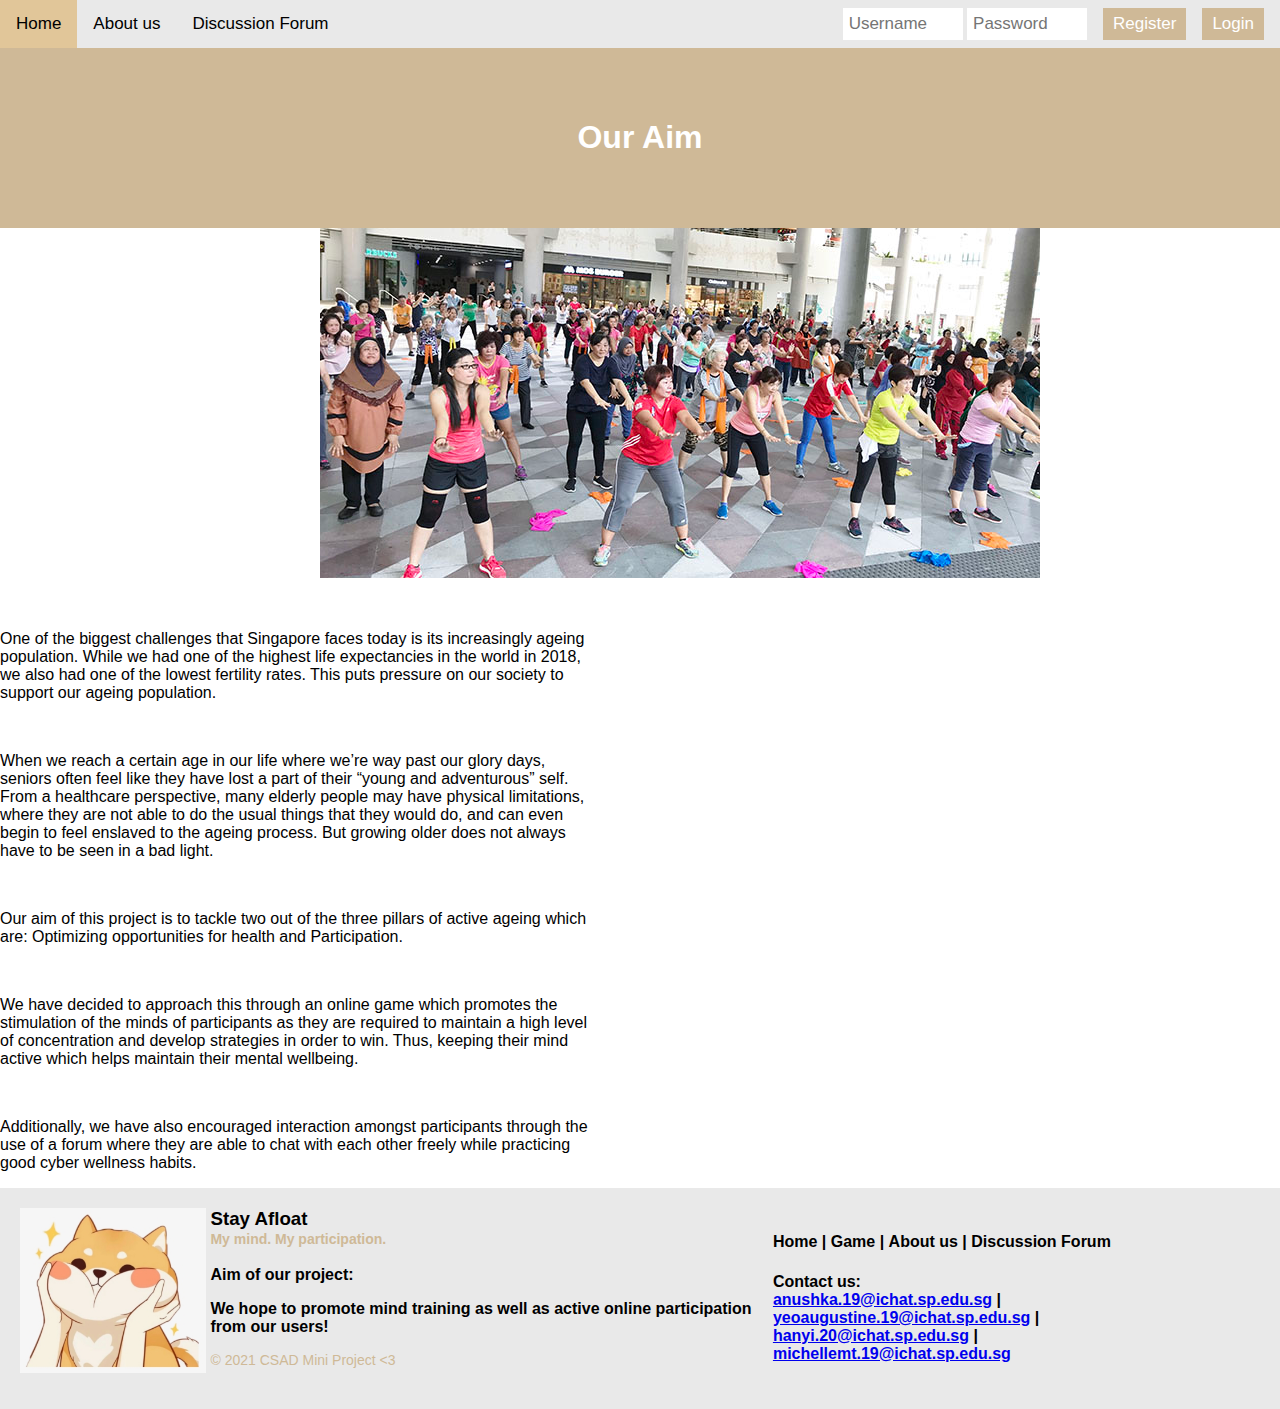
<file: about_aim.html>
<!DOCTYPE html>
<html>
    <head>
        <link href="./style/login_stylesheet.css" type="text/css"rel="stylesheet">
        <link rel="stylesheet" href="https://www.w3schools.com/w3css/3/w3.css">
        <meta charset="UTF-8">
        <meta name="viewport" content="width=device-width, initial-scale=1.0">
        <title>Our Aim</title>
<style>
   
    body {
  font-family: Arial, Helvetica, sans-serif;
  margin: 0;
  
}

    html {
  box-sizing: border-box;
}

*, *:before, *:after {
  box-sizing: inherit;
}

    .column {
  float: left;
  width: 33.3%;
  margin-bottom: 16px;
  padding: 0 8px;
    }
    
    .card {
  box-shadow: 0 4px 8px 0 rgba(0, 0, 0, 0.2);
  margin: 8px;
    }

    .about-section {
  padding: 50px;
  text-align: center;
  background-color: #CFB997;
  color: white;
    }

    .container {
  padding: 0 16px;
    }

    .container::after, .row::after {
  content: "";
  clear: both;
  display: table;
    }

    .title {
  color: grey;
    }

    .button {
  border: none;
  outline: 0;
  display: inline-block;
  padding: 8px;
  color: white;
  background-color: #CFB997;
  text-align: center;
  cursor: pointer;
  width: 100%;
    }

    .button:hover {
  background-color: #555;
    }
    
    .center {
  display: block;
  margin-left: auto;
  margin-right: auto;
  width: 50%;
}

@media screen and (max-width: 650px) {
  .column {
    width: 100%;
    display: block;
  }
}
</style>
  </head>
<body>
  
  <!-- Navigation Bar -->      
    <div class="topnavbar">
        <div class="topnav">
            <a href="./">Home</a>
            <a href="./about_page.html">About us</a>
            <a href="./forum.html">Discussion Forum</a>
            
                <form method="post" action="<?php echo htmlspecialchars($_SERVER['PHP_SELF'])?>">
                    <div class="login-container">
                    <input type="text" placeholder="Username" name="username">
                    <input type="password" placeholder="Password" name="psw">
                    <button type="submit" name="login_user">Login</button>
                    <button type="button" onclick="register()">Register</button>
                    </div>
                </form>
                         
        </div> 
    </div>
            
  <script>
        function register() {
            location.replace("./insert_register.html")
        }
        </script>

  <!-- Header -->
  <div class="about-section">
  <h1>Our Aim</h1>
  </div>
  
  <!-- Slideshow -->   
    <section class="center">
  <img class="mySlides" src="./assets/activeaging1.jpg" >
  <img class="mySlides" src="./assets/activeaging2.jpg" >
  <img class="mySlides" src="./assets/activeaging3.jpg" >
  </section>
    
    
<!-- Description -->
<section class="w3-container w3-center w3-content" style="max-width:600px">
  <br><br>
  <p>One of the biggest challenges that Singapore faces today is its 
     increasingly ageing population. While we had one of the highest life 
     expectancies in the world in 2018, we also had one of the lowest fertility
     rates. This puts pressure on our society to support our ageing population.</p>
  <br>
  <p>When we reach a certain age in our life where we’re way past our glory days,
      seniors often feel like they have lost a part of their “young and adventurous”
      self. From a healthcare perspective, many elderly people may have physical
      limitations, where they are not able to do the usual things that they would
      do, and can even begin to feel enslaved to the ageing process. But growing
      older does not always have to be seen in a bad light. </p>
  <br>
  <p>Our aim of this project is to tackle two out of the three pillars of active
     ageing which are: Optimizing opportunities for health and Participation. </p>
  <br>   
  <p>We have decided to approach this through an online game which promotes the 
     stimulation of the minds of participants as they are required to maintain a
     high level of concentration and develop strategies in order to win. Thus, 
     keeping their mind active which helps maintain their mental wellbeing.</p>
  <br>
  <p>Additionally, we have also encouraged interaction amongst participants 
     through the use of a forum where they are able to chat with each other 
     freely while practicing good cyber wellness habits.</p>
</section>

<footer class="footer-distributed">
        <img src="./assets/corgi.png" height="165">
        <div class="footer-left">
            <h3>Stay Afloat</h3>
            <span style="font-size: 14px; color: #CFB997;">My mind. My participation. </span><br><br>
                <span>Aim of our project:</span>
                <p>We hope to promote mind training as well as active online participation from our users!</p>
            <p class="footer-name">© 2021 CSAD Mini Project <3</p>
        </div>

        <div class="footer-right">
            <p class="footer-about">
                <p class="footer-links">
                <a href="./">Home</a>
                |
                <a href="./game.html">Game</a>
                |
                <a href="./about_page.html">About us</a>
                |
                <a href="./forum.html">Discussion Forum</a></p>
            <div>
                <i class="envelope"></i>
                <p>Contact us: <br>
                    <a href="mailto:anushka.19@ichat.sp.edu.sg">anushka.19@ichat.sp.edu.sg</a> |
                    <a href="mailto:yeoaugustine.19@ichat.sp.edu.sg">yeoaugustine.19@ichat.sp.edu.sg</a> |
                    <a href="mailto:hanyi.20@ichat.sp.edu.sg">hanyi.20@ichat.sp.edu.sg</a> |
                    <a href="mailto:michellemt.19@ichat.sp.edu.sg">michellemt.19@ichat.sp.edu.sg</a>
                </p>
            </div>
        </div>
    </footer>

        <!-- JavaScript -->
        <script>
            var myIndex = 0;
            carousel();
            
        function carousel() {
        var i;
        var x = document.getElementsByClassName("mySlides");
        for (i = 0; i < x.length; i++) {
        x[i].style.display = "none";
        }
        myIndex++;
        if (myIndex > x.length) {myIndex = 1}
        x[myIndex-1].style.display = "block";
        setTimeout(carousel, 3000);
        }
        </script>
        <script type ="text/javascript" src="./style/navigation.js"></script>

    </body>
</html>
</file>
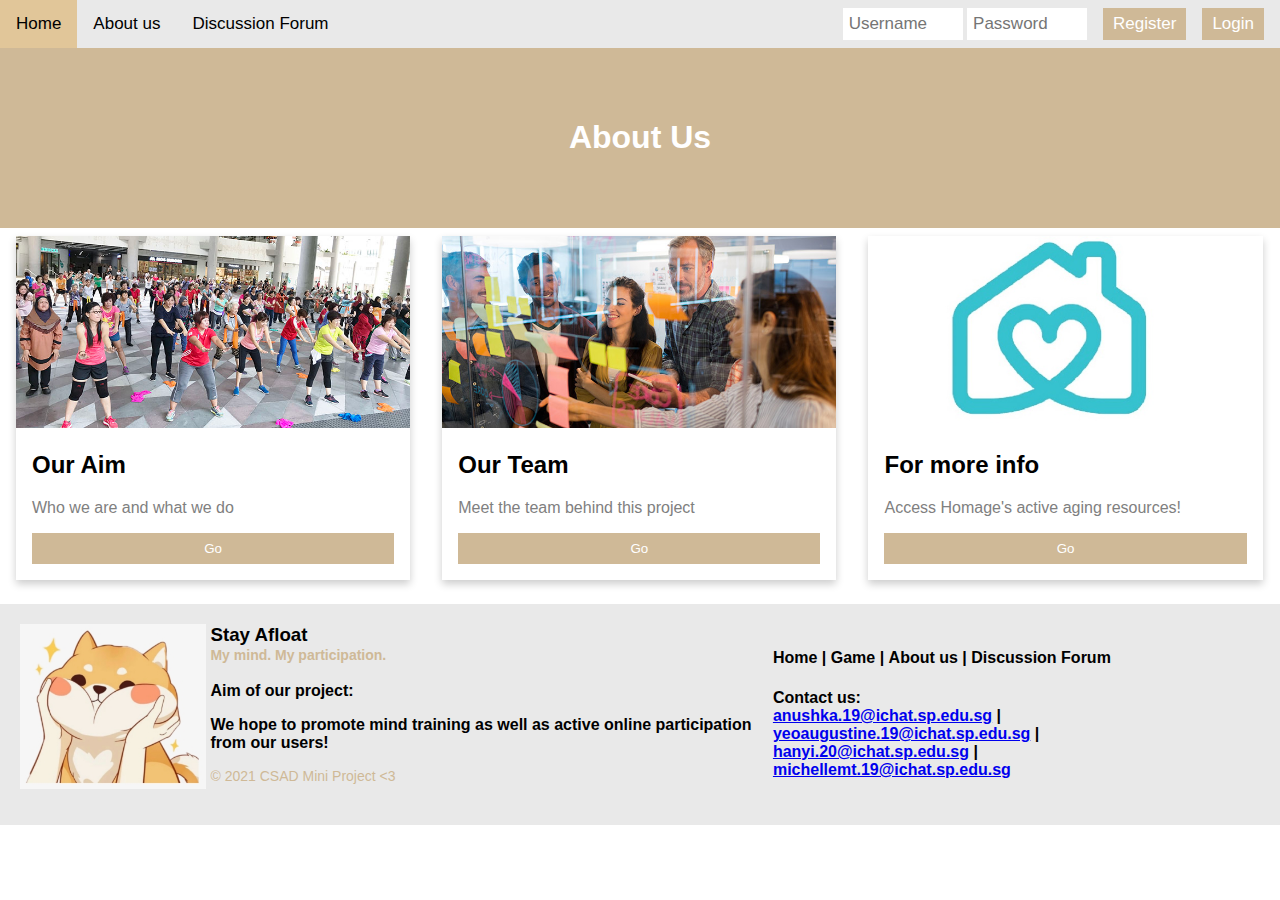
<file: about_page.html>
<!DOCTYPE html>
<html>
    <head>
        <link href="./style/login_stylesheet.css" type="text/css" rel="stylesheet">
        <meta charset="UTF-8">
        <title>About Page</title>
        <meta name="viewport" content="width=device-width, initial-scale=1.0">
      
<style>
    body {
  font-family: Arial, Helvetica, sans-serif;
  margin: 0;
  }

    html {
  box-sizing: border-box;
  }

*, *:before, *:after {
  box-sizing: inherit;
  }

    .column {
  float: left;
  width: 33.3%;
  margin-bottom: 16px;
  padding: 0 8px;
  }
    
    .card {
  box-shadow: 0 4px 8px 0 rgba(0, 0, 0, 0.2);
  margin: 8px;
  }

    .about-section {
  padding: 50px;
  text-align: center;
  background-color: #CFB997;
  color: white;
  }

    .container {
  padding: 0 16px;
    }

    .container::after, .row::after {
  content: "";
  clear: both;
  display: table;
    }

    .title {
  color: grey;
    }

    .button {
  border: none;
  outline: 0;
  display: inline-block;
  padding: 8px;
  color: white;
  background-color: #CFB997;
  text-align: center;
  cursor: pointer;
  width: 100%;
    }
      
    .button:hover {
  background-color: #555;
    }

@media screen and (max-width: 650px) {
  .column {
    width: 100%;
    display: block;
  }
}
</style>
    </head>
  
    <body>   
  <div class="topnavbar">
        
        <div class="topnav">
            <a href="./" >Home</a>
            <a href="./about_page.html">About us</a>
            <a href="./forum.html">Discussion Forum</a>
            
                <form method="post" action="<?php echo htmlspecialchars($_SERVER['PHP_SELF'])?>">
                    <div class="login-container">
                    <input type="text" placeholder="Username" name="username">
                    <input type="password" placeholder="Password" name="psw">
                    <button type="submit" name="login_user">Login</button>
                    <button type="button" onclick="register()">Register</button>
                    </div>
                </form>
        </div> 
    </div>
            
        <script>
        function register() {
            location.replace("./insert_register.html")
        }
        </script>

  <!-- Header -->      
  <div class="about-section">
  <h1>About Us</h1>
  </div>

 <div class="row">
  <div class="column">
    <div class="card">
      <img src="./assets/activeaging1.jpg" alt="Aim" style="width:100%">
      <div class="container">
        <h2>Our Aim</h2>
        <p class="title">Who we are and what we do</p>
        <p><button class="button" onclick="navigateAim()">Go</button></p>
      </div>
    </div>
  </div>

  <div class="column">
    <div class="card">
      <img src="./assets/team.jpg" alt="Team" style="width:100%">
      <div class="container">
        <h2>Our Team</h2>
        <p class="title">Meet the team behind this project</p>
        <p><button class="button" onclick="navigateTeam()">Go</button></p>
      </div>
    </div>
  </div>

  <div class="column">
    <div class="card">
      <img src="./assets/homage.jpg" alt="Homage" style="width:93%">
      <div class="container">
        <h2>For more info</h2>
        <p class="title">Access Homage's active aging resources!</p>
        <p><button class="button" onclick="navigatePartner()">Go</button></p>
      </div>
    </div>
  </div>
</div>
  
  
  

<footer class="footer-distributed">
        <img src="./assets/corgi.png" height="165">
        <div class="footer-left">
            <h3>Stay Afloat</h3>
            <span style="font-size: 14px; color: #CFB997;">My mind. My participation. </span><br><br>
                <span>Aim of our project:</span>
                <p>We hope to promote mind training as well as active online participation from our users!</p>
            <p class="footer-name">© 2021 CSAD Mini Project <3</p>
        </div>

        <div class="footer-right">
            <p class="footer-about">
                <p class="footer-links">
                <a href="./">Home</a>
                |
                <a href="./game.html">Game</a>
                |
                <a href="./about_page.html">About us</a>
                |
                <a href="./forum.html">Discussion Forum</a></p>
            <div>
                <i class="envelope"></i>
                <p>Contact us: <br>
                    <a href="mailto:anushka.19@ichat.sp.edu.sg">anushka.19@ichat.sp.edu.sg</a> |
                    <a href="mailto:yeoaugustine.19@ichat.sp.edu.sg">yeoaugustine.19@ichat.sp.edu.sg</a> |
                    <a href="mailto:hanyi.20@ichat.sp.edu.sg">hanyi.20@ichat.sp.edu.sg</a> |
                    <a href="mailto:michellemt.19@ichat.sp.edu.sg">michellemt.19@ichat.sp.edu.sg</a>
                </p>
            </div>
        </div>
    </footer>

        <!-- JavaScript -->
    <script type ="text/javascript" src="./style/navigation.js"></script>
     
    </body>
</html>
</file>
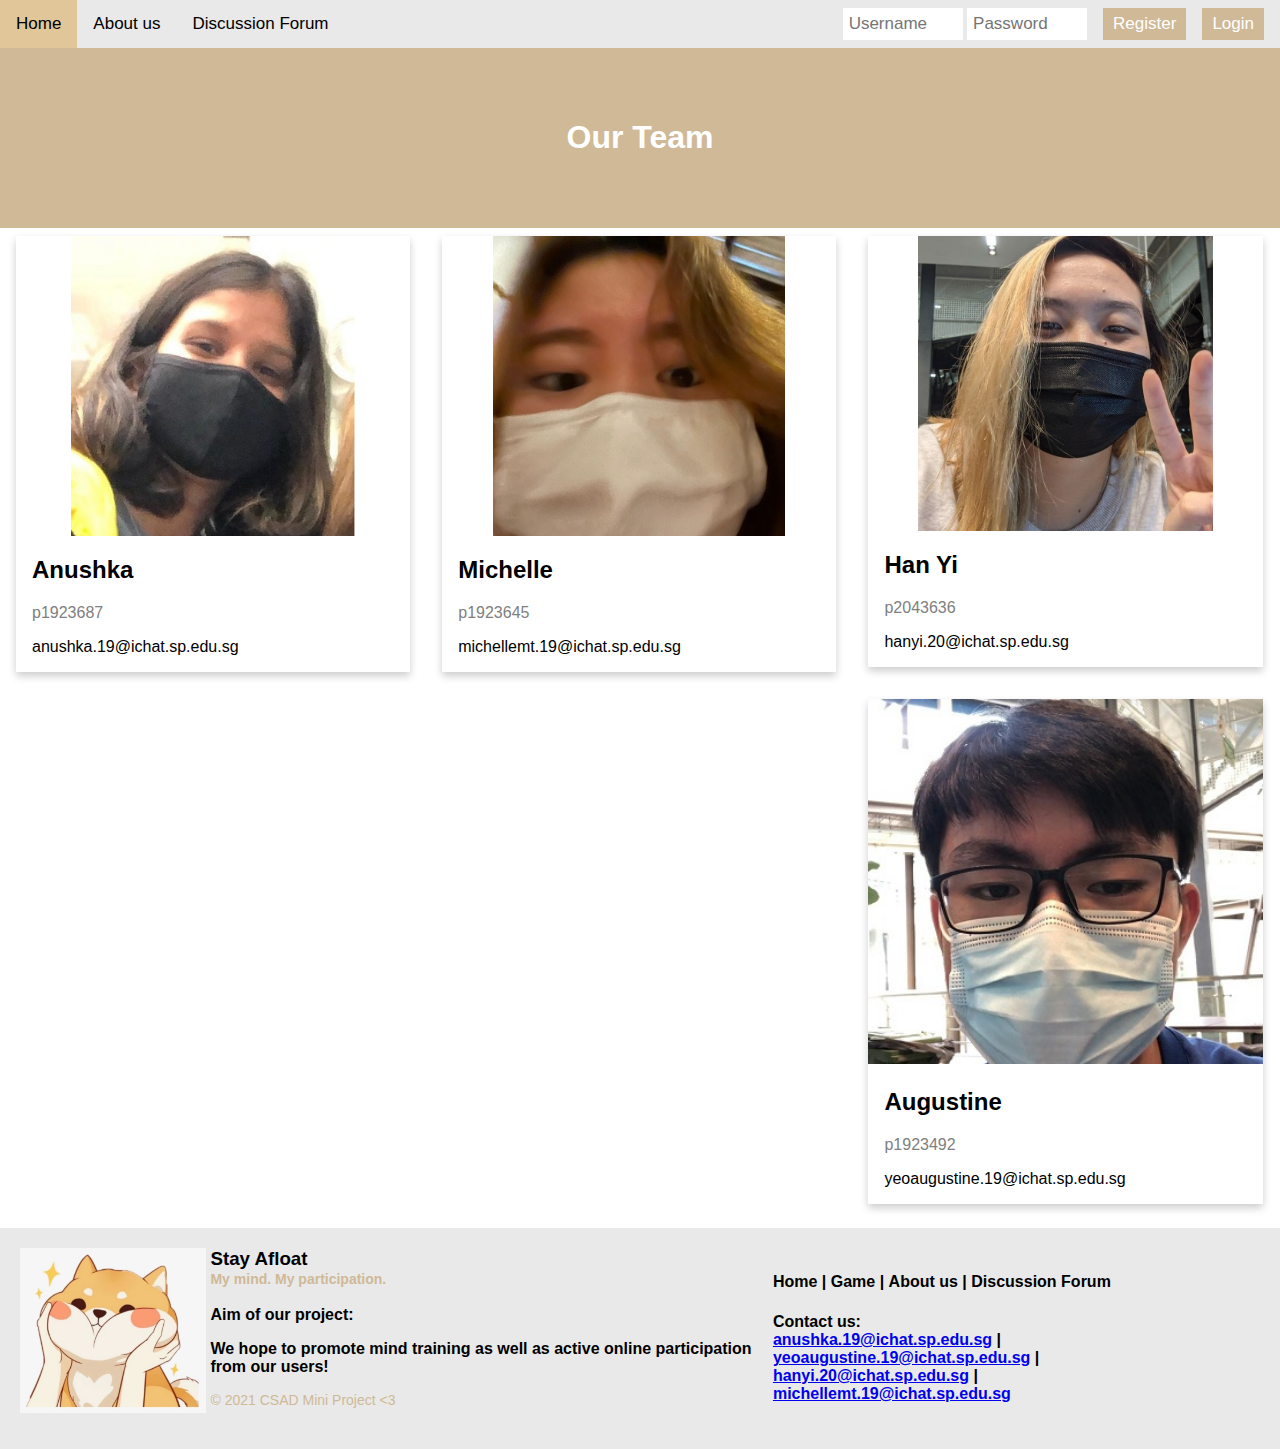
<file: about_team.html>
<!DOCTYPE html>
<html>
    <head>
        <link href="./style/login_stylesheet.css" type="text/css" rel="stylesheet">
     <link rel="stylesheet" href="https://www.w3schools.com/w3css/3/w3.css">
     <title>About Team</title>
        <meta charset="UTF-8">
        <meta name="viewport" content="width=device-width, initial-scale=1.0">
        <style>
   
        body {
        font-family: Arial, Helvetica, sans-serif;
        margin: 0;
        }

        html {
        box-sizing: border-box;
        }

        *, *:before, *:after {
        box-sizing: inherit;
        }

        .column {
         float: left;
         width: 33.3%;
         margin-bottom: 16px;
          padding: 0 8px;
        }
    
        .card {
         box-shadow: 0 4px 8px 0 rgba(0, 0, 0, 0.2);
         margin: 8px;
         }

       .about-section {
         padding: 50px;
         text-align: center;
         background-color: #CFB997;
         color: white;
         }

       .container {
         padding: 0 16px;
         }

       .container::after, .row::after {
         content: "";
         clear: both;
         display: table;
         }

       .title {
         color: grey;
         }

    .button {
  border: none;
  outline: 0;
  display: inline-block;
  padding: 8px;
  color: white;
  background-color: #CFB997;
  text-align: center;
  cursor: pointer;
  width: 100%;
    }

    .button:hover {
  background-color: #555;
    }
    
        .center {
  display: block;
  margin-left: auto;
  margin-right: auto;
  width: 50%;
}

@media screen and (max-width: 650px) {
  .column {
    width: 100%;
    display: block;
  }
}
</style>
</head>
<body>   
    <div class="topnavbar">
        
        <div class="topnav">
            <a href="./" >Home</a>
            <a href="./about_page.html">About us</a>
            <a href="./forum.html">Discussion Forum</a>
            
                <form method="post" action="<?php echo htmlspecialchars($_SERVER['PHP_SELF'])?>">
                    <div class="login-container">
                    <input type="text" placeholder="Username" name="username">
                    <input type="password" placeholder="Password" name="psw">
                    <button type="submit" name="login_user">Login</button>
                    <button type="button" onclick="register()">Register</button>
                    </div>
                </form>
                         
        </div> 
    </div>
            
        <script>
        function register() {
            location.replace("./insert_register.html")
        }
        </script>
  
  <!-- Header -->      
  <div class="about-section">
  <h1>Our Team</h1>
  </div>

 <div class="row">
  <div class="column">
    <div class="card">
      <img class="center" src="./assets/anushka.jpg" alt="Anushka" style="width:72%">
      <div class="container">
        <h2>Anushka</h2>
        <p class="title">p1923687</p>
        <p>anushka.19@ichat.sp.edu.sg</p>
      </div>
    </div>
  </div>

  <div class="column">
    <div class="card">
      <img class="center" src="./assets/michelle.jpg" alt="Michelle" style="width:74%">
      <div class="container">
        <h2>Michelle</h2>
        <p class="title">p1923645</p>
        <p>michellemt.19@ichat.sp.edu.sg</p>
      </div>
    </div>
  </div>

  <div class="column">
    <div class="card">
      <img class="center" src="./assets/hanyi.jpg" alt="Han Yi" style="width:75%">
      <div class="container">
        <h2>Han Yi</h2>
        <p class="title">p2043636</p>
        <p>hanyi.20@ichat.sp.edu.sg</p>
      </div>
    </div>
  </div>
     
  <div class="column">
    <div class="card">
      <img src="./assets/augustine.jpg" alt="Augustine" style="width:100%">
      <div class="container">
        <h2>Augustine</h2>
        <p class="title">p1923492</p>
        <p>yeoaugustine.19@ichat.sp.edu.sg</p>
      </div>
    </div>
  </div>
</div>
  
  
  
<footer class="footer-distributed">
        <img src="./assets/corgi.png" height="165">
        <div class="footer-left">
            <h3>Stay Afloat</h3>
            <span style="font-size: 14px; color: #CFB997;">My mind. My participation. </span><br><br>
                <span>Aim of our project:</span>
                <p>We hope to promote mind training as well as active online participation from our users!</p>
            <p class="footer-name">© 2021 CSAD Mini Project <3</p>
        </div>

        <div class="footer-right">
            <p class="footer-about">
                <p class="footer-links">
                <a href="./">Home</a>
                |
                <a href="./game.html">Game</a>
                |
                <a href="./about_page.html">About us</a>
                |
                <a href="./forum.html">Discussion Forum</a></p>
            <div>
                <i class="envelope"></i>
                <p>Contact us: <br>
                    <a href="mailto:anushka.19@ichat.sp.edu.sg">anushka.19@ichat.sp.edu.sg</a> |
                    <a href="mailto:yeoaugustine.19@ichat.sp.edu.sg">yeoaugustine.19@ichat.sp.edu.sg</a> |
                    <a href="mailto:hanyi.20@ichat.sp.edu.sg">hanyi.20@ichat.sp.edu.sg</a> |
                    <a href="mailto:michellemt.19@ichat.sp.edu.sg">michellemt.19@ichat.sp.edu.sg</a>
                </p>
            </div>
        </div>
    </footer>
        
        <!-- JavaScript -->
    <script type ="text/javascript" src="./style/navigation.js"></script>
     
    </body>
</html>
</file>
<file: style/login_stylesheet.css>
/*
To change this license header, choose License Headers in Project Properties.
To change this template file, choose Tools | Templates
and open the template in the editor.
*/
/* 
    Created on : Feb 16, 2021, 3:34:30 PM
    Author     : 65858
*/

/*top navigation bar css*/
.topnavbar {box-sizing: border-box;}

body {
  margin: 0;
  font-family: Arial, Helvetica, sans-serif;
}

.topnavbar .topnav {
  overflow: hidden;
  background-color: #e9e9e9;
}

.topnavbar .topnav a {
  float: left;
  display: block;
  color: black;
  text-align: center;
  padding: 14px 16px;
  text-decoration: none;
  font-size: 17px;
}

.topnavbar .topnav a:hover {
  background-color: #E1C699;
  color: black;
}

.topnavbar .topnav a:active {
  background-color: #FFFFFF;
  color: black;
}

.topnavbar .topnav .login-container {
  float: right;
}

.topnavbar .topnav input[type=text] {
  padding: 6px;
  margin-top: 8px;
  font-size: 17px;
  border: none;
  width:120px;
}

.topnavbar .topnav input[type=password] {
  padding: 6px;
  margin-right: 16px;
  margin-top: 8px;
  font-size: 17px;
  border: none;
  width:120px;
}

.topnavbar .topnav .login-container button {
  float: right;
  padding: 6px 10px;
  margin-top: 8px;
  margin-right: 16px;
  background-color: #CFB997;
  color: white;
  font-size: 17px;
  border: none;
  cursor: pointer;
}

.topnavbar .topnav .login-container button:hover {
  background-color: #E1C699;
}

/*when browser window is resized to below 700px*/
@media screen and (max-width: 700px) {
  .topnavbar .topnav .login-container {
    float: none;
  }
  .topnavbar .topnav a, .topnav input[type=text], .topnavbar .topnav .login-container button {
    float: none;
    display: block;
    text-align: left;
    width: 100%;
    margin: 0;
    padding: 14px;
  }
  .topnavbar .topnav input[type=text] {
    border: 1px solid #ccc;  
  }
  .topnavbar .topnav a, .topnav input[type=password], .topnavbar .topnav .login-container button {
    float: none;
    display: block;
    text-align: left;
    width: 100%;
    margin: 0;
    padding: 14px;
  }
  .topnavbar .topnav input[type=password] {
    border: 1px solid #ccc;  
  }
}



/*footer css*/

/* The footer is fixed to the bottom of the page */
footer{
	bottom: 0;
}

@media (max-height:500px){
	footer { position:static; }
}

.footer-distributed{
	background-color: #e9e9e9;
	box-sizing: border-box;
	width: 100%;
	text-align: left;
	font: bold 16px sans-serif;
	padding: 20px 20px 30px 20px;
	
}

.footer-distributed img,
.footer-distributed .footer-left,
.footer-distributed .footer-right{
	display: inline-block;
	vertical-align: top;
}

/* The company logo */

.footer-distributed img{
	width: 15%;
}

/* Footer left */
.footer-distributed .footer-left{
	width: 45%;
}

.footer-distributed h3{
	color:  #000000;
	margin: 0;
}

.footer-distributed h3 span{
	color:  #CFB997;
}

/* Footer links */

.footer-distributed .footer-links{
	color:  #000000;
	margin: 20px 0 12px;
}

.footer-distributed .footer-links a{
	display:inline-block;
	line-height: 1.8;
	text-decoration: none;
	color:  inherit;
}

.footer-distributed .footer-name{
	color:  #CFB997;
	font-size: 14px;
	font-weight: normal;
	margin: 0;
}

/* Footer Right */

.footer-distributed .footer-right{
	width: 30%;
}

.footer-distributed .footer-about{
	line-height: 20px;
	color:  #92999f;
	font-size: 13px;
	font-weight: normal;
	margin: 0;
}

.footer-distributed .footer-about span{
	display: block;
	color:  #000000;
	font-size: 18px;
	font-weight: bold;
	margin-bottom: 20px;
}

.footer-distributed .footer-right i.envelope{
	font-size: 17px;
	line-height: 38px;
}

/* Here is the code for Responsive Footer */
/* You can remove below code if you don't want Footer to be responsive */


@media (max-width: 880px) {
    
    .footet_distributed, img,
    .footer-distributed .footer-left,
    .footer-distributed .footer-right{
        display: block;
        width: 100%;
        margin-bottom: 40px;
        text-align: center;
    }
}

.msg {
    margin: 30px auto;
    padding: 10px;
    border-radius: 5px;
    color: #3c763d;
    background: #dff0d8;
    border: 1px solid #3c763d;
    width: 50%;
    text-align: center;
}
</file>
